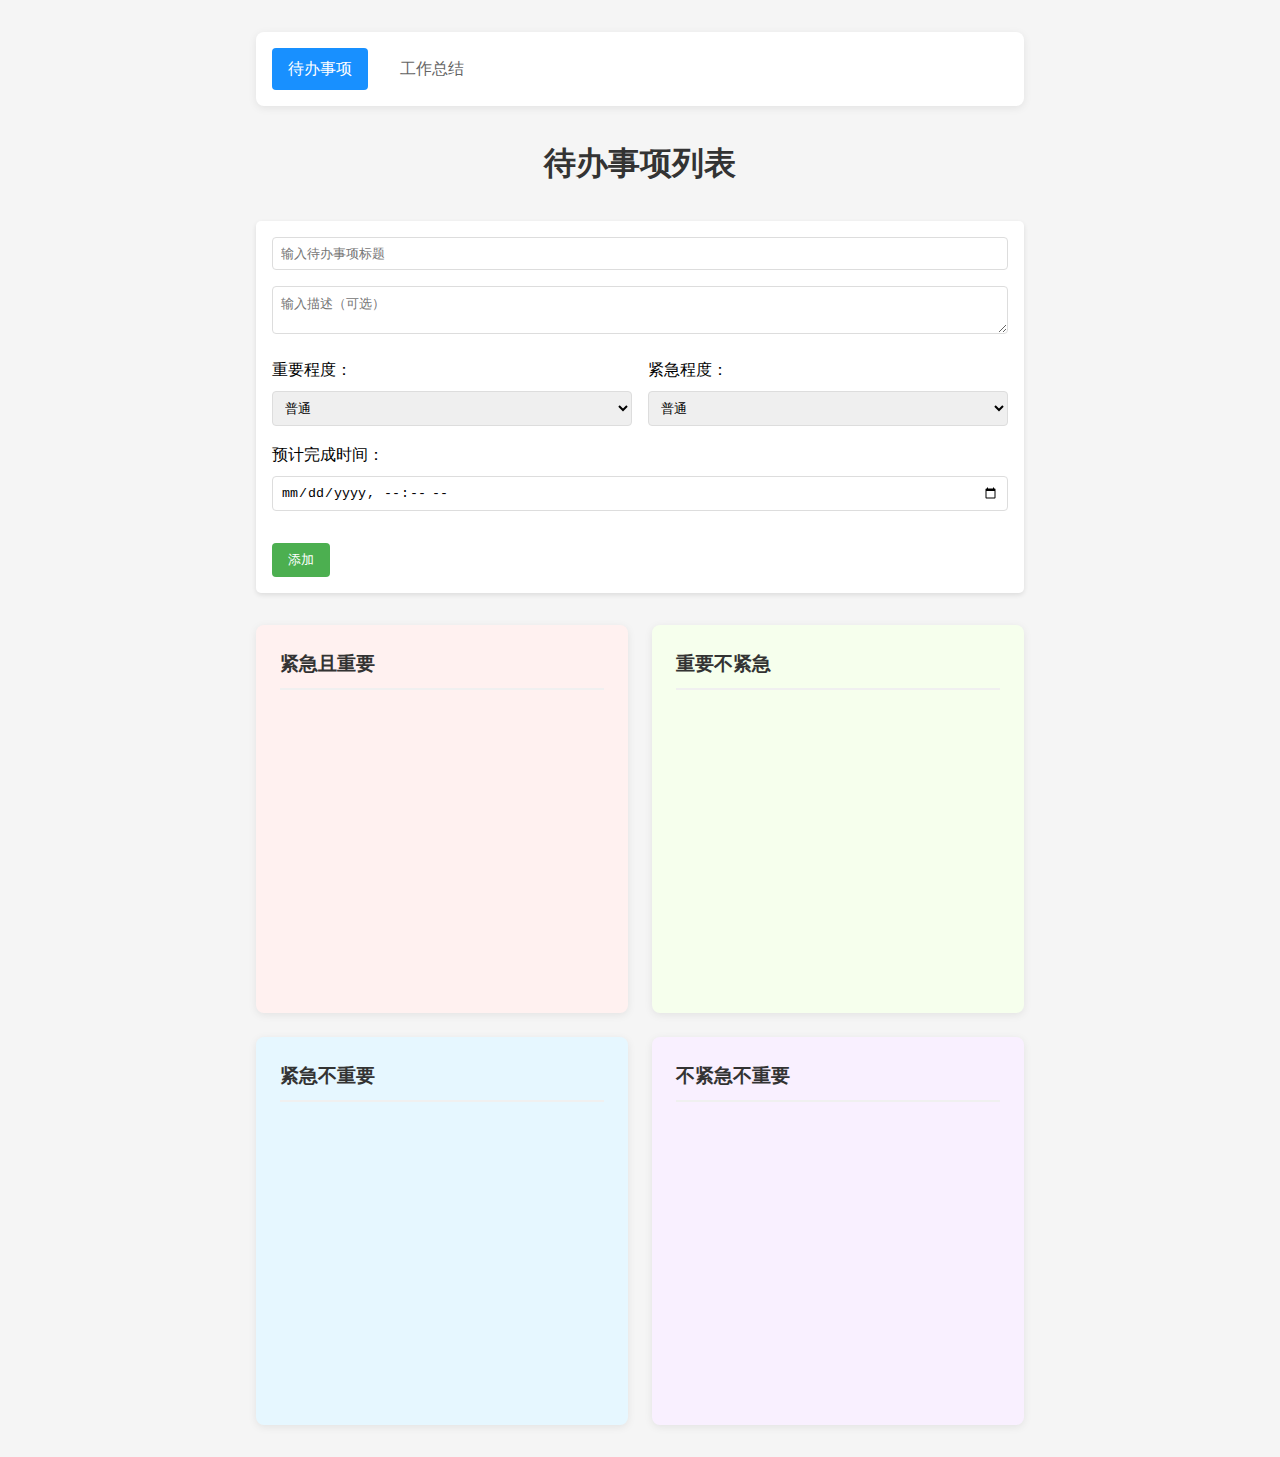
<file: frontend/index.html>
<!DOCTYPE html>
<html lang="zh">
<head>
    <meta charset="UTF-8">
    <meta name="viewport" content="width=device-width, initial-scale=1.0">
    <title>待办事项</title>
    <link rel="stylesheet" href="css/style.css">
    <link rel="stylesheet" href="css/summary.css">
    <link rel="stylesheet" href="https://cdnjs.cloudflare.com/ajax/libs/font-awesome/5.15.4/css/all.min.css">
</head>
<body>
    <div class="container">
        <nav class="nav-menu">
            <a href="index.html" class="active">待办事项</a>
            <a href="summary.html">工作总结</a>
        </nav>

        <h1>待办事项列表</h1>
        
        <div class="add-todo">
            <input type="text" id="todoTitle" placeholder="输入待办事项标题">
            <textarea id="todoDescription" placeholder="输入描述（可选）"></textarea>
            <div class="priority-selector">
                <div class="selector-group">
                    <label>重要程度：</label>
                    <select id="todoImportance">
                        <option value="high">重要</option>
                        <option value="normal" selected>普通</option>
                        <option value="low">不重要</option>
                    </select>
                </div>
                <div class="selector-group">
                    <label>紧急程度：</label>
                    <select id="todoUrgency">
                        <option value="high">紧急</option>
                        <option value="normal" selected>普通</option>
                        <option value="low">不紧急</option>
                    </select>
                </div>
            </div>
            <div class="date-selector">
                <label>预计完成时间：</label>
                <input type="datetime-local" id="todoDueDate">
            </div>
            <button onclick="addTodo()">添加</button>
        </div>

        <div class="quadrant-view">
            <div class="quadrant urgent-important">
                <h2>紧急且重要</h2>
                <div class="quadrant-list" id="urgent-important-list"></div>
            </div>
            <div class="quadrant important-not-urgent">
                <h2>重要不紧急</h2>
                <div class="quadrant-list" id="important-not-urgent-list"></div>
            </div>
            <div class="quadrant urgent-not-important">
                <h2>紧急不重要</h2>
                <div class="quadrant-list" id="urgent-not-important-list"></div>
            </div>
            <div class="quadrant not-urgent-not-important">
                <h2>不紧急不重要</h2>
                <div class="quadrant-list" id="not-urgent-not-important-list"></div>
            </div>
        </div>
    </div>
    
    <script src="js/main.js"></script>
</body>
</html>
</file>
<file: frontend/css/style.css>
* {
    margin: 0;
    padding: 0;
    box-sizing: border-box;
}

body {
    font-family: Arial, sans-serif;
    line-height: 1.6;
    background-color: #f5f5f5;
}

.container {
    max-width: 800px;
    margin: 2rem auto;
    padding: 0 1rem;
}

h1 {
    text-align: center;
    margin-bottom: 2rem;
    color: #333;
}

.add-todo {
    background: white;
    padding: 1rem;
    border-radius: 5px;
    box-shadow: 0 2px 5px rgba(0,0,0,0.1);
    margin-bottom: 2rem;
}

input, textarea {
    width: 100%;
    padding: 0.5rem;
    margin-bottom: 1rem;
    border: 1px solid #ddd;
    border-radius: 4px;
}

button {
    background: #4CAF50;
    color: white;
    padding: 0.5rem 1rem;
    border: none;
    border-radius: 4px;
    cursor: pointer;
}

button:hover {
    background: #45a049;
}

.todo-item {
    background: white;
    padding: 1rem;
    margin-bottom: 1rem;
    border-radius: 8px;
    box-shadow: 0 2px 4px rgba(0,0,0,0.05);
}

.todo-item:hover {
    box-shadow: 0 4px 12px rgba(0,0,0,0.12);
}

.todo-item.completed {
    background: #f9f9f9;
    opacity: 0.7;
}

.todo-item.completed .todo-content {
    text-decoration: line-through;
}

.todo-actions button {
    margin-left: 0.5rem;
}

.delete-btn {
    background: #f44336;
}

.delete-btn:hover {
    background: #da190b;
}

.priority-selector {
    display: flex;
    gap: 1rem;
    margin-bottom: 1rem;
}

.selector-group {
    flex: 1;
}

.selector-group label {
    display: block;
    margin-bottom: 0.5rem;
}

select {
    width: 100%;
    padding: 0.5rem;
    border: 1px solid #ddd;
    border-radius: 4px;
}

.todo-filters {
    margin-bottom: 1rem;
}

.todo-item .priority-tags {
    position: absolute;
    top: 1rem;
    right: 1rem;
    display: flex;
    gap: 0.5rem;
}

.priority-tag {
    padding: 0.3rem 0.8rem;
    border-radius: 15px;
    font-size: 0.85rem;
    color: white;
    display: flex;
    align-items: center;
    gap: 0.3rem;
}

.priority-tag::before {
    content: '';
    display: inline-block;
    width: 8px;
    height: 8px;
    border-radius: 50%;
    background-color: rgba(255, 255, 255, 0.8);
}

.priority-high {
    background-color: #ff4d4f;
    box-shadow: 0 2px 4px rgba(255, 77, 79, 0.2);
}

.priority-normal {
    background-color: #52c41a;
    box-shadow: 0 2px 4px rgba(82, 196, 26, 0.2);
}

.priority-low {
    background-color: #1890ff;
    box-shadow: 0 2px 4px rgba(24, 144, 255, 0.2);
}

.completed-time {
    font-size: 0.8rem;
    color: #666;
    margin-top: 0.5rem;
}

.date-selector {
    margin-bottom: 1rem;
}

.date-selector label {
    display: block;
    margin-bottom: 0.5rem;
}

.date-selector input {
    width: 100%;
}

.due-date {
    font-size: 0.8rem;
    color: #666;
    margin-top: 0.5rem;
}

.due-date.overdue {
    color: #ff4d4f;
    font-weight: 500;
}

.time-info {
    display: flex;
    gap: 1rem;
    font-size: 0.85rem;
    color: #8c8c8c;
    margin-top: 0.5rem;
}

.due-date, .completed-time {
    display: flex;
    align-items: center;
    gap: 0.3rem;
}

.todo-content {
    padding-right: 120px;
}

.todo-content h3 {
    margin-bottom: 0.5rem;
    color: #333;
}

.todo-content p {
    color: #666;
    font-size: 0.95rem;
}

.todo-actions {
    display: flex;
    gap: 0.5rem;
    margin-top: 0.5rem;
}

.todo-actions button {
    padding: 0.4rem 1rem;
    font-size: 0.9rem;
    border-radius: 4px;
    transition: all 0.3s ease;
}

.quadrant-view {
    display: grid;
    grid-template-columns: 1fr 1fr;
    grid-template-rows: 1fr 1fr;
    gap: 1.5rem;
    margin-top: 2rem;
    min-height: 800px;
}

.quadrant {
    background: white;
    padding: 1.5rem;
    border-radius: 8px;
    box-shadow: 0 2px 8px rgba(0,0,0,0.08);
    display: flex;
    flex-direction: column;
}

.quadrant h2 {
    font-size: 1.2rem;
    color: #333;
    margin-bottom: 1rem;
    padding-bottom: 0.5rem;
    border-bottom: 2px solid #f0f0f0;
}

.urgent-important {
    background-color: #fff1f0;
}

.important-not-urgent {
    background-color: #f6ffed;
}

.urgent-not-important {
    background-color: #e6f7ff;
}

.not-urgent-not-important {
    background-color: #f9f0ff;
}

.quadrant-list {
    flex: 1;
    min-height: 200px;
    overflow-y: auto;
    padding: 0.5rem;
}

.todo-checkbox {
    display: flex;
    align-items: center;
    gap: 0.5rem;
    margin-bottom: 0.5rem;
}

.todo-checkbox input[type="checkbox"] {
    width: 18px;
    height: 18px;
    cursor: pointer;
}

.todo-checkbox label {
    font-size: 1.1rem;
    color: #333;
    cursor: pointer;
}

.todo-item.completed .todo-checkbox label {
    text-decoration: line-through;
    color: #999;
}

.todo-description {
    margin: 0.5rem 0;
    color: #666;
    font-size: 0.9rem;
}

/* 确保最后一个任务项也有底部间距 */
.todo-item:last-child {
    margin-bottom: 0;
}
</file>
<file: frontend/css/summary.css>
.nav-menu {
    display: flex;
    gap: 1rem;
    margin-bottom: 2rem;
    padding: 1rem;
    background: white;
    border-radius: 8px;
    box-shadow: 0 2px 8px rgba(0,0,0,0.08);
}

.nav-menu a {
    text-decoration: none;
    color: #666;
    padding: 0.5rem 1rem;
    border-radius: 4px;
    transition: all 0.3s ease;
}

.nav-menu a:hover {
    background: #f0f0f0;
}

.nav-menu a.active {
    background: #1890ff;
    color: white;
}

.summary-editor {
    background: white;
    padding: 1.5rem;
    border-radius: 8px;
    box-shadow: 0 2px 8px rgba(0,0,0,0.08);
    margin-bottom: 2rem;
}

.editor-actions {
    margin-top: 1rem;
    display: flex;
    justify-content: flex-end;
}

.summary-list {
    background: white;
    padding: 1.5rem;
    border-radius: 8px;
    box-shadow: 0 2px 8px rgba(0,0,0,0.08);
}

.summary-list h2 {
    margin-bottom: 1.5rem;
    padding-bottom: 0.5rem;
    border-bottom: 2px solid #f0f0f0;
}

.summary-item {
    padding: 1rem;
    border: 1px solid #f0f0f0;
    border-radius: 4px;
    margin-bottom: 1rem;
}

.summary-item:last-child {
    margin-bottom: 0;
}

.summary-content {
    margin-bottom: 1rem;
}

.summary-meta {
    display: flex;
    justify-content: space-between;
    align-items: center;
    font-size: 0.9rem;
    color: #666;
}

.summary-actions {
    display: flex;
    gap: 0.5rem;
}

.summary-actions button {
    padding: 0.3rem 0.8rem;
    font-size: 0.9rem;
}

/* 编辑器容器样式 */
.EasyMDEContainer {
    border-radius: 8px;
    overflow: hidden;
}

/* 编辑器工具栏样式 */
.editor-toolbar {
    border: none;
    border-bottom: 1px solid #e8e8e8;
    background-color: #f9f9f9;
    padding: 8px;
    border-radius: 8px 8px 0 0;
}

.editor-toolbar button {
    color: #666;
    border: none;
    border-radius: 4px;
    margin: 0 2px;
}

.editor-toolbar button:hover {
    background-color: #e8e8e8;
    border: none;
}

.editor-toolbar.fullscreen {
    background-color: white;
}

/* 编辑区域样式 */
.CodeMirror {
    border: none !important;
    border-radius: 0 0 8px 8px;
    padding: 12px;
    font-family: 'Source Code Pro', Consolas, monospace;
    font-size: 15px;
    line-height: 1.6;
}

.CodeMirror-cursor {
    border-left: 2px solid #1890ff;
}

/* 预览区域样式 */
.editor-preview,
.editor-preview-side {
    background: #fff;
    padding: 20px;
    color: #333;
}

.custom-preview {
    font-family: -apple-system, BlinkMacSystemFont, 'Segoe UI', Roboto, 'Helvetica Neue', Arial, sans-serif;
    line-height: 1.6;
}

/* Markdown 预览样式 */
.custom-preview h1,
.custom-preview h2,
.custom-preview h3,
.custom-preview h4,
.custom-preview h5,
.custom-preview h6 {
    margin-top: 1.5em;
    margin-bottom: 0.5em;
    font-weight: 600;
    color: #2c3e50;
}

.custom-preview h1 { font-size: 2em; border-bottom: 1px solid #eee; padding-bottom: 0.3em; }
.custom-preview h2 { font-size: 1.75em; border-bottom: 1px solid #eee; padding-bottom: 0.3em; }
.custom-preview h3 { font-size: 1.5em; }
.custom-preview h4 { font-size: 1.25em; }
.custom-preview h5 { font-size: 1em; }
.custom-preview h6 { font-size: 0.875em; }

.custom-preview p {
    margin: 1em 0;
    line-height: 1.7;
}

.custom-preview code {
    background-color: #f8f8f8;
    padding: 0.2em 0.4em;
    border-radius: 3px;
    font-family: Consolas, Monaco, 'Andale Mono', monospace;
    font-size: 0.9em;
}

.custom-preview pre {
    background-color: #f8f8f8;
    padding: 1em;
    border-radius: 5px;
    overflow-x: auto;
}

.custom-preview pre code {
    background-color: transparent;
    padding: 0;
}

.custom-preview blockquote {
    margin: 1em 0;
    padding: 0.5em 1em;
    border-left: 4px solid #1890ff;
    background-color: #f8f8f8;
    color: #666;
}

.custom-preview ul,
.custom-preview ol {
    padding-left: 2em;
    margin: 1em 0;
}

.custom-preview li {
    margin: 0.5em 0;
}

.custom-preview table {
    border-collapse: collapse;
    width: 100%;
    margin: 1em 0;
}

.custom-preview th,
.custom-preview td {
    border: 1px solid #ddd;
    padding: 8px;
    text-align: left;
}

.custom-preview th {
    background-color: #f8f8f8;
}

.custom-preview img {
    max-width: 100%;
    height: auto;
    display: block;
    margin: 1em auto;
    border-radius: 4px;
}

/* 编辑器状态栏样式 */
.editor-statusbar {
    border-top: 1px solid #e8e8e8;
    background-color: #f9f9f9;
    padding: 5px 10px;
    color: #666;
    font-size: 12px;
}

/* 全屏模式样式 */
.CodeMirror-fullscreen,
.editor-preview-side,
.editor-toolbar.fullscreen {
    z-index: 9999;
}

/* 分屏模式样式优化 */
.CodeMirror.sided {
    width: 50% !important;
}

.editor-preview-active-side {
    width: 50% !important;
}
</file>
